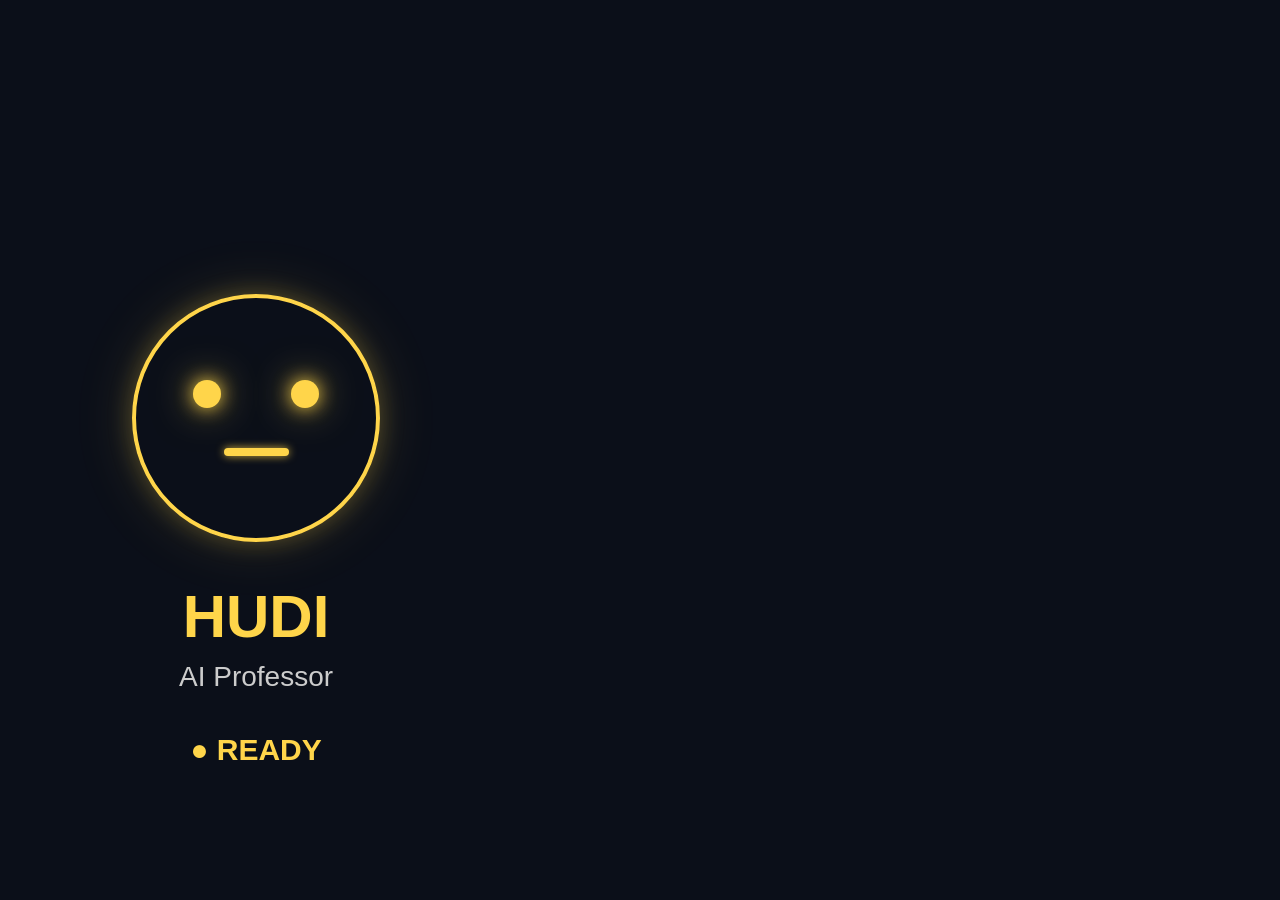
<file: app/static/face.0/index.html>
<!DOCTYPE html>
<html>
<head>

<meta charset="UTF-8">
<meta name="viewport" content="width=device-width, initial-scale=1">

<title>HUDI | AI Professor</title>

<link rel="stylesheet" href="style.css">

</head>

<body>

<div class="layout">

    <div class="left-panel">

        <div id="face" class="face ready">

            <div class="face-ring">

                <div class="ring-glow"></div>

                <div class="ring-rotator">

                    <div class="ring-beam"></div>

                </div>

                <div class="eyes">

                    <div id="leftEye" class="eye"></div>

                    <div id="rightEye" class="eye"></div>

                </div>

                <div id="mouth" class="mouth"></div>

            </div>

        </div>

        <h1>HUDI</h1>

        <div class="title">
            AI Professor
        </div>

        <div class="state">

            ●

            <span id="state">
                READY
            </span>

        </div>

    </div>

    <div class="right-panel">

        <div class="chat-container">

            <div id="chat" class="chat">

            </div>

        </div>

    </div>

</div>

<script src="script.js?v=20"></script>

</body>

</html>
</file>
<file: app/static/face.0/style.css>
body{

margin:0;

background:#0B0F19;

color:white;

font-family:Arial,sans-serif;

display:flex;

justify-content:center;

align-items:center;

height:100vh;

}

.container{

width:80%;

text-align:center;

}

.emoji{

font-size:100px;

margin-bottom:20px;

}

h1{

color:#FFD54A;

font-size:60px;

margin:0;

}

.title{

font-size:28px;

color:#cccccc;

margin-top:10px;

}

.state{

margin-top:40px;

font-size:30px;

font-weight:bold;

color:#FFD54A;

}

.divider{

width:180px;

height:2px;

background:#FFD54A;

margin:35px auto;

}

.subtitle{

font-size:30px;

line-height:1.6;

min-height:180px;

}

.footer{

margin-top:40px;

color:#888;

font-size:20px;

}

.face{

    display:flex;

    justify-content:center;

    align-items:center;

    margin:90px auto 40px;

}

.face.ready .eye{

    animation:
        blink 6s infinite,
        eyeGlow 3.5s ease-in-out infinite;

}

.face.ready .mouth,
.face.listening .mouth,
.face.thinking .mouth{

    animation:none;

    width:65px;
    height:8px;

}

.face.listening .eye{

    transform:scale(1.25);

}

.face.thinking .eye{

    transform:translateY(-4px);

}

.face.speaking .eye{

    transform:scale(1.05);

}

.face.ready .ring-rotator{

    animation:none;

}

.face.ready .face-ring{

    animation:
        breathe 3.5s ease-in-out infinite,
        readyPulse 3.5s ease-in-out infinite;

}

.face.listening .ring-rotator{

    animation:spin 2.5s linear infinite;

}

.face.listening .ring-glow{

    animation:glow .8s ease-in-out infinite;

}

.face.thinking .ring-rotator{

    animation:spin .8s linear infinite;

}

.face.thinking .ring-glow{

    animation:glow .4s ease-in-out infinite;

}

.face.speaking .ring-rotator{

    animation:spin 1.5s linear infinite;

}

.face.speaking .mouth{

    animation:talk .35s infinite alternate;

}

.face-ring{

    width:240px;
    height:240px;

    border:4px solid #FFD54A;
    border-radius:50%;

    display:flex;

    justify-content:center;
    align-items:center;
    flex-direction:column;

    position:relative;

    overflow:visible;

    animation:breathe 4s ease-in-out infinite;
}

.ring-glow{

    position:absolute;

    inset:-4px;

    border-radius:50%;

    box-shadow:

        0 0 25px rgba(255,213,74,.25),

        0 0 60px rgba(255,213,74,.15);

    animation:glow 3s ease-in-out infinite;

}

.ring-rotator{

    position:absolute;

    width:100%;
    height:100%;

    animation:spin 4s linear infinite;

}

.face.listening .ring-beam,
.face.thinking .ring-beam,
.face.speaking .ring-beam{

    display:block;

}

.eyes{

    display:flex;

    gap:70px;

    margin-bottom:40px;

}

.eye{

    width:28px;

    height:28px;

    background:#FFD54A;

    border-radius:50%;

    box-shadow:
    0 0 18px rgba(255,213,74,.95),
    0 0 40px rgba(255,213,74,.60);

}

.mouth{

    width:65px;
    height:8px;

    background:#FFD54A;

    border-radius:999px;

    box-shadow:
        0 0 8px rgba(255,213,74,.8);

}

@keyframes breathe{

0%{
transform:scale(1);
}

50%{
transform:scale(1.03);
}

100%{
transform:scale(1);
}

}

@keyframes blink{

0%,92%,100%{
transform:scaleY(1);
}

95%{
transform:scaleY(.08);
}

}

@keyframes glow{

    0%{

        box-shadow:
            0 0 8px rgba(255,213,74,.20),
            0 0 18px rgba(255,213,74,.15),
            inset 0 0 8px rgba(255,213,74,.15);

    }

    50%{

        box-shadow:
            0 0 18px rgba(255,213,74,.45),
            0 0 40px rgba(255,213,74,.30),
            inset 0 0 15px rgba(255,213,74,.25);

    }

    100%{

        box-shadow:
            0 0 8px rgba(255,213,74,.20),
            0 0 18px rgba(255,213,74,.15),
            inset 0 0 8px rgba(255,213,74,.15);

    }

}

@keyframes spin{

    from{

        transform:rotate(0deg);

    }

    to{

        transform:rotate(360deg);

    }

}

@keyframes talk{

0%{

height:8px;

width:60px;

}

100%{

height:28px;

width:34px;

}

}

@keyframes readyPulse{

0%{

transform:scale(1);

border-color:#D8A400;

box-shadow:
0 0 8px rgba(216,164,0,.15),
0 0 20px rgba(216,164,0,.10),
inset 0 0 6px rgba(216,164,0,.10);

}

25%{

border-color:#F6C744;

box-shadow:
0 0 18px rgba(246,199,68,.28),
0 0 45px rgba(246,199,68,.18),
inset 0 0 12px rgba(246,199,68,.15);

}

50%{

transform:scale(1.035);

border-color:#FFF6B0;

box-shadow:
0 0 35px rgba(255,246,176,.45),
0 0 80px rgba(255,246,176,.28),
inset 0 0 20px rgba(255,246,176,.18);

}

75%{

border-color:#F6C744;

box-shadow:
0 0 18px rgba(246,199,68,.28),
0 0 45px rgba(246,199,68,.18),
inset 0 0 12px rgba(246,199,68,.15);

}

100%{

transform:scale(1);

border-color:#D8A400;

box-shadow:
0 0 8px rgba(216,164,0,.15),
0 0 20px rgba(216,164,0,.10),
inset 0 0 6px rgba(216,164,0,.10);

}

}

@keyframes eyeGlow{

0%,100%{

filter:brightness(1);

}

50%{

filter:brightness(1.6);

}

}

.layout{

    width:100vw;

    height:100vh;

    display:flex;

}

.left-panel{

    width:38%;

    display:flex;

    flex-direction:column;

    justify-content:center;

    align-items:center;

    padding-top:70px;

}

.right-panel{

    flex:1;

    display:flex;

    justify-content:center;

    align-items:center;

    padding:30px;

}

.chat{

    width:95%;

    height:88vh;

    overflow-y:auto;

    display:flex;

    flex-direction:column;

    gap:18px;

    padding-right:10px;

}

.message{

    max-width:72%;

    padding:18px 22px;

    border-radius:22px;

    font-size:24px;

    line-height:1.5;

    animation:fadeIn .25s ease;

}

.message.user{

    align-self:flex-end;

    background:#2A3143;

    border:1px solid rgba(255,255,255,.08);

}

.message.hudi{

    align-self:flex-start;

    background:#151A24;

    border-left:5px solid #FFD54A;

}

@keyframes fadeIn{

from{

opacity:0;

transform:translateY(18px);

}

to{

opacity:1;

transform:translateY(0);

}

}

.layout{

    display:flex;

    width:100vw;

    height:100vh;

}

.left-panel{

    width:40%;

    display:flex;

    flex-direction:column;

    align-items:center;

    justify-content:center;

}

.right-panel{

    flex:1;

    display:flex;

    align-items:center;

    justify-content:center;

    padding:30px;

}

.chat{

    width:100%;

    height:88vh;

    overflow-y:auto;

    display:flex;

    flex-direction:column;

    gap:20px;

    padding-right:15px;

}

.message{

    max-width:75%;

    padding:18px 22px;

    border-radius:20px;

    font-size:24px;

    line-height:1.6;

    animation:fadeIn .25s ease;

}
</file>
